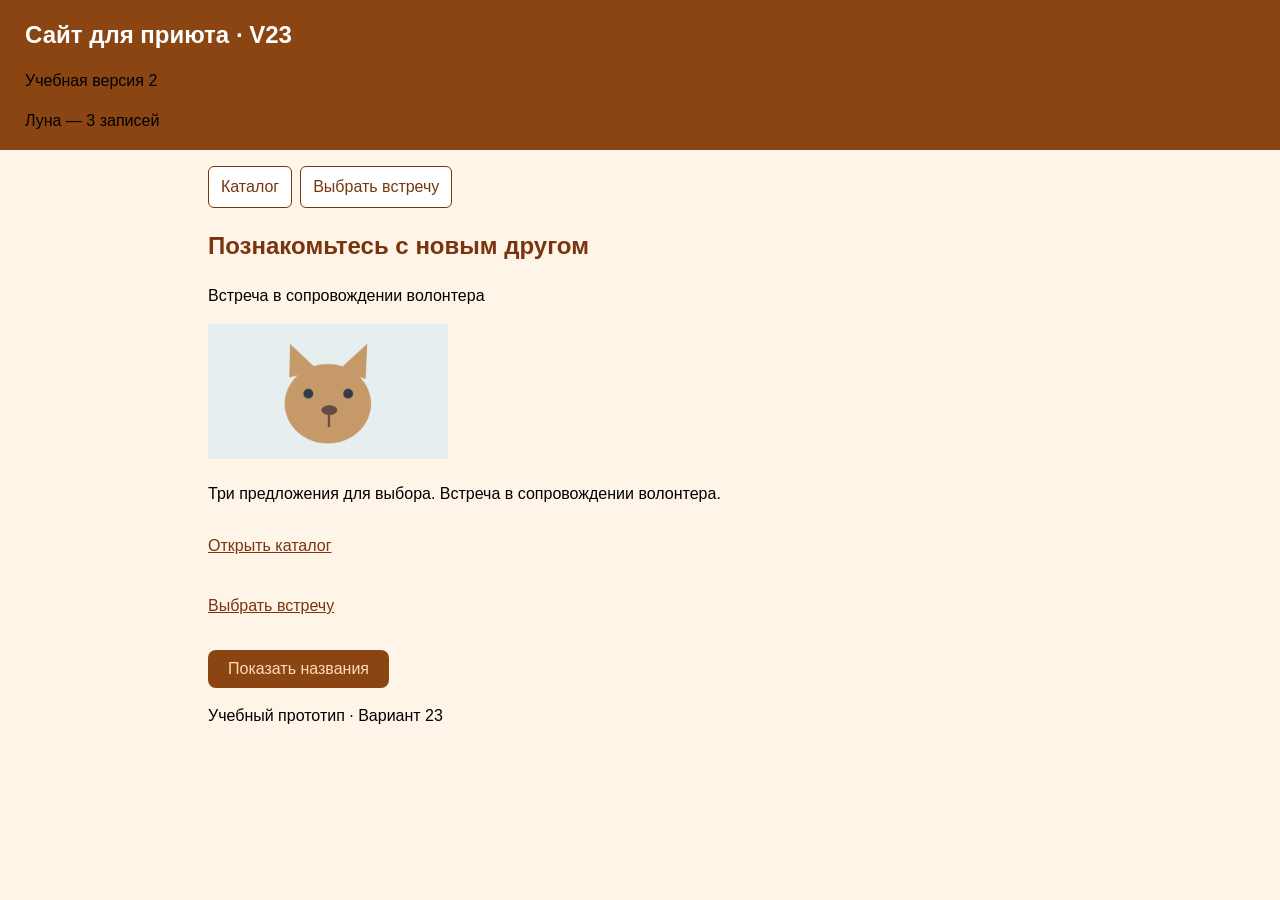
<file: index.html>
﻿<!doctype html>
<html lang="ru">
<head>
    <meta charset="utf-8">
    <meta name="viewport" content="width=device-width, initial-scale=1">
    <meta name="viewport" content="width=device-width, initial-scale=1">
    <title>Друг из приюта · V23</title>
    <link rel="stylesheet" href="style.css">
    <script src="catalog.js" defer></script>
    <link rel="manifest" href="manifest.webmanifest">
    <meta name="theme-color" content="#24547a">
</head>

<body>
    <header class="v">
        <h1>Сайт для приюта · V23</h1>
        <p>Учебная версия 2</p>
        <p id="status" role="status"></p>
    </header>
    <main class="page">
        <nav>
            <a href="index1.html">Каталог</a>
            <a href="index2.html">Выбрать встречу</a>
        </nav>
        <h2>Познакомьтесь с новым другом</h2>
        <p>Встреча в сопровождении волонтера</p>
        <img src="images/item2.png" alt="Кот" width="240">
        <p>Три предложения для выбора. Встреча в сопровождении волонтера.</p>
        <div class="a1">
            <a href="index1.html">Открыть каталог</a>
            <a href="index2.html">Выбрать встречу</a>
        </div>
        <button id="show-names" type="button">Показать названия</button>
        <ul id="names"></ul>
        <!--<button onclick="window.location.href='index1.html'">Перейти в каталог</button>-->
        <!--<button onclick="window.location.href='index2.html'">Выбрать встречу</button>-->

        <footer>
            <p>Учебный прототип · Вариант 23</p>
        </footer>
    </main>
    <script>
        if ("serviceWorker" in navigator) {
        navigator.serviceWorker.register("./sw.js").catch((error) => {
        console.error("Не удалось зарегистрировать service worker:", error);
        });
        }
    </script>
</body>
</html>
</file>
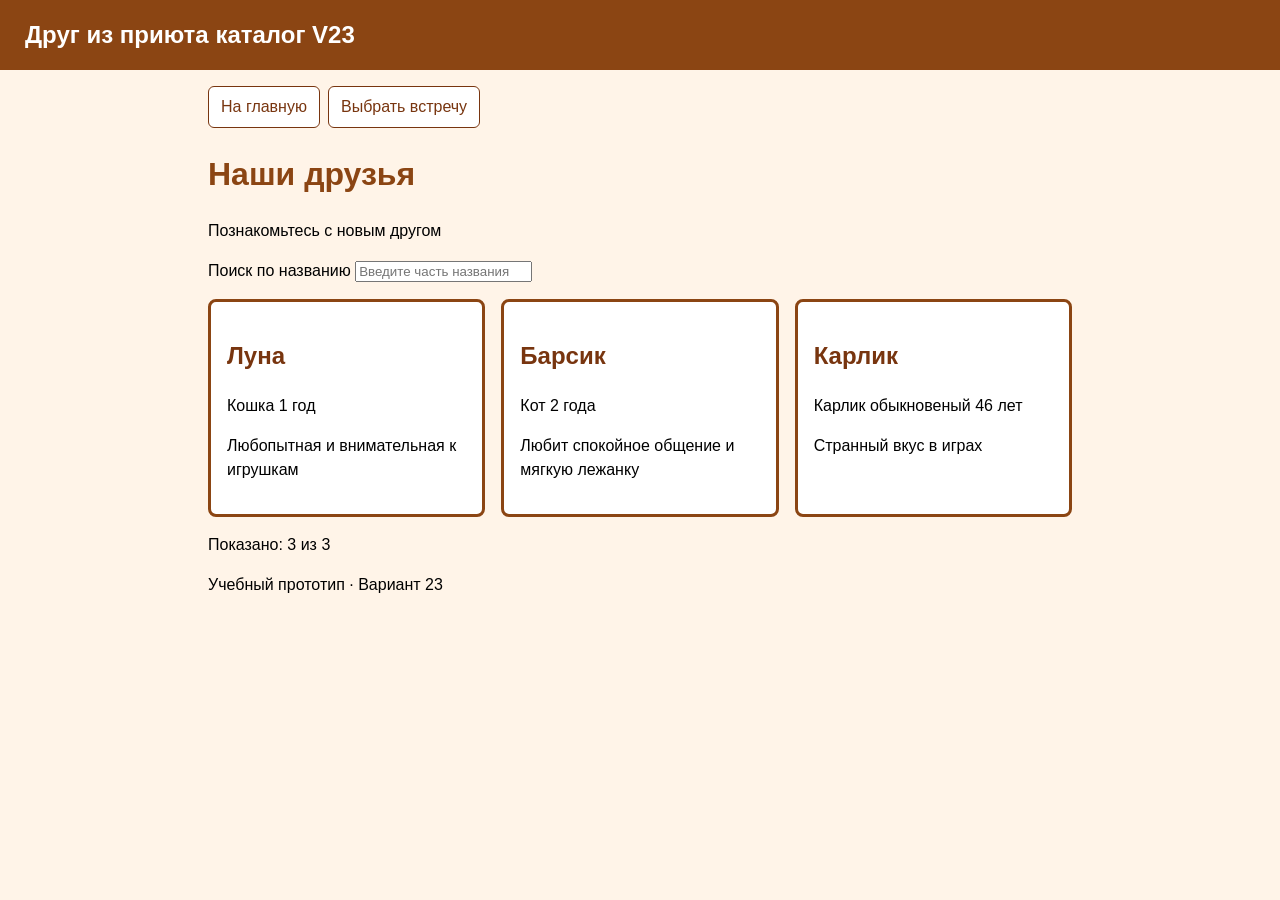
<file: index1.html>
﻿<!doctype html>
<html lang="ru">
<head>
    <meta charset="utf-8">
    <meta name="viewport" content="width=device-width, initial-scale=1">
    <meta name="viewport" content="width=device-width, initial-scale=1">
    <title>Наши друзья</title>
    <link rel="stylesheet" href="style.css">
    <script src="catalog-page.js" defer></script>
    <link rel="manifest" href="manifest.webmanifest">
    <meta name="theme-color" content="#24547a">
</head>
<body>
    <header class="v">
        <h1>Друг из приюта каталог  V23</h1>
    </header>
    <main class="page">

        <nav>
            <a href="index.html">На главную</a>
            <a href="index2.html">Выбрать встречу</a>
        </nav>
        <h1>Наши друзья</h1>
        <p>Познакомьтесь с новым другом</p>

        <p>
            <label for="search">Поиск по названию</label>
            <input id="search" type="search" placeholder="Введите часть названия">
        </p>
        <div id="catalog-list" class="prod"></div>
        <p id="status" role="status"></p>

        <footer>
            <p>Учебный прототип · Вариант 23</p>
        </footer>
    </main>
    <script>
        if ("serviceWorker" in navigator) {
        navigator.serviceWorker.register("./sw.js").catch((error) => {
        console.error("Не удалось зарегистрировать service worker:", error);
        });
        }
    </script>
</body>
</html>
</file>
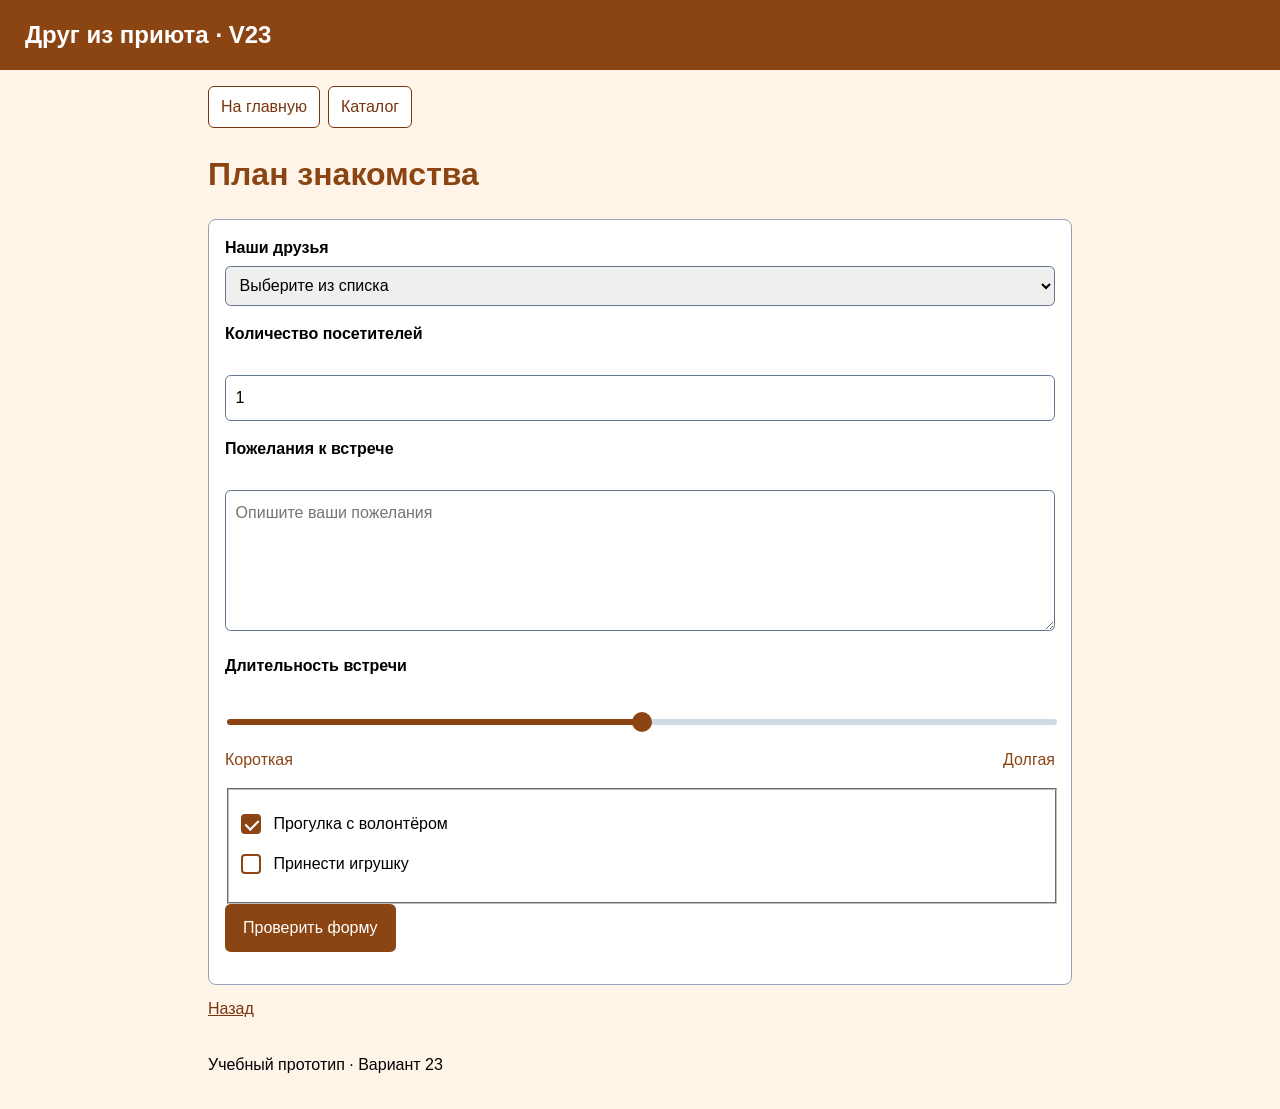
<file: index2.html>
﻿<!doctype html>
<html lang="ru">
<head>
    <meta charset="utf-8">
    <meta name="viewport" content="width=device-width, initial-scale=1">
    <meta name="viewport" content="width=device-width, initial-scale=1">
    <title>План знаомства</title>
    <link rel="stylesheet" href="style.css">
    <script src="conditions.js" defer></script>
    <script src="form1.js" defer></script>
    <link rel="manifest" href="manifest.webmanifest">
    <meta name="theme-color" content="#24547a">
</head>
<body>
    <header class="v">
        <h1>Друг из приюта · V23</h1>
        <p id="status" role="status"></p>
    </header>
    <main class="page">

        <nav>
            <a href="index.html">На главную</a>
            <a href="index1.html">Каталог</a>
        </nav>
        <h1>План знакомства</h1>
        <form class="request-form" method="get" novalidate>
            <p class="form-field">
                <label for="item">Наши друзья</label>
                <select id="item" name="item" required>
                    <option value="">Выберите из списка</option>
                    <option value="fridge">Луна</option>
                    <option value="washer">Барсик</option>
                    <option value="kettle">Карлик</option>
                </select>
            </p>
            <p class="form-field">
                <label for="number-of-people">Количество посетителей</label>
                <br />
                <input type="number" id="quantity" name="number-of-people" min="1" max="6" step="1" value="1" required>
            </p>
            <p class="form-field">
                <label for="a">Пожелания к встрече</label>
                <br />
                <textarea id="a" name="a" rows="5" placeholder="Опишите ваши пожелания"></textarea>
            </p>

            <p class="form-field">
                <label for="c">Длительность встречи</label>
                <br>
                <input type="range" id="c" name="duration" min="1" max="5" value="3" step="1">
                <div class="range-bottom-labels">
                    <span>Короткая</span>
                    <span>Долгая</span>
                </div>
            </p>
            <fieldset>
                <p>
                    <input id="extra1" name="extra1" type="checkbox" value="yes" checked>
                    <label for="extra1">Прогулка с волонтёром</label>
                </p>
                <p>
                    <input id="extra2" name="extra1" type="checkbox" value="yes">
                    <label for="extra2">Принести игрушку</label>
                </p>
            </fieldset>
            <button id="show-names" type="submit">Проверить форму</button>
            <p id="result" role="status" aria-live="polite"></p>
        </form>
        <div class="a1">
            <a href="index.html">Назад</a>
        </div>
        <footer>
            <p>Учебный прототип · Вариант 23</p>
        </footer>


        <script>
            const slider = document.getElementById('c');
            function updateFill() {
            const percent = (slider.value - slider.min) / (slider.max - slider.min) * 100;
            slider.style.background = `linear-gradient(to right, #8B4513 ${percent}%, #cddbe6 ${percent}%)`;
            }
            slider.addEventListener('input', updateFill);
            updateFill();
        </script>
    </main>
    <script>
        if ("serviceWorker" in navigator) {
        navigator.serviceWorker.register("./sw.js").catch((error) => {
        console.error("Не удалось зарегистрировать service worker:", error);
        });
        }
    </script>
</body>
</file>
<file: style.css>
h1 {
    color: #8B4513;
}
body {
    color: #78350F;
    background-color: #FFF4E8;
    font-family: Arial, sans-serif;
    font-size: 1rem;
    line-height: 1.5;
    margin: 0;
    overflow-wrap: anywhere;
}
p {
    
    color: #000000;
}
button {
    background-color: #8B4513;
    color: #FFDAB9;
    border: none;
    padding: 10px 20px;
    border-radius: 8px;
    font-size: 16px;
    cursor: pointer;
}

button:hover {
    background-color: #6b3410;
}
input[type="number"] {
    width: 45%;
    border: 2px solid #d9b38c;
}
textarea {
    width: 45%;
    border: 2px solid #d9b38c;
}
input[type="range"] {
    -webkit-appearance: none;
    appearance: none;
    width: 45%;
    height: 6px;
    border-radius: 4px;
    background: #FFFFE0;
    outline: none;
    cursor: pointer;
}
input[type="range"]::-webkit-slider-runnable-track {
    background: transparent;
    height: 6px;
}
input[type="range"]::-webkit-slider-thumb {
    -webkit-appearance: none;
    appearance: none;
    width: 20px;
    height: 20px;
    border-radius: 50%;
    background: #8B4513;
    cursor: pointer;
    margin-top: -7px;
}
input[type="range"]::-moz-range-track {
    background: #FFFFE0;
    height: 6px;
    border-radius: 4px;
 }
input[type="range"]::-moz-range-progress {
    background: #8B4513;
    height: 6px;
    border-radius: 4px;
}
input[type="range"]::-moz-range-thumb {
    width: 20px;
    height: 20px;
    border-radius: 50%;
    background: #8B4513;
    border: none;
 }
.range-bottom-labels {
    display: flex;
    justify-content: space-between;
    width: 100%;
    margin-top: 8px;
    color: #8B4513;
}
img {
    max-width: 100%;
    height: auto;
}
nav {
    display: flex;
    flex-wrap: wrap;
    gap: 12px;
    margin-bottom: 20px;
    
}
nav a {
    display: block;
    padding: 8px 12px;
    color: inherit;
    border: 1px solid currentColor;
    border-radius: 6px;
    text-decoration: none;
    background-color: #FFFFFF;
    max-width: 100%;

 }
nav a:hover,
nav a:focus-visible {
    text-decoration: underline;
}
fieldset {
    width: 100%
}
* {
    box-sizing: border-box;   
}
main.page {
    width: 92%;
    max-width: 56rem;
    margin: 0 auto;
    padding: 1rem;
}
.card {
    border: 3px solid #8B4513;
    padding: 1rem;
    margin-bottom: 1rem;
    background-color: #FFFFFF;
    border-radius: 0.5rem;
    
}
.card img {
    display: block;
    width: 100%;
    max-width: 18rem;
}
.request-form {
    background-color: #FFFFFF;
    border: 1px solid #94A3B8;
    border-radius: 0.5rem;
    padding: 1rem;
}
.form-field {
    margin: 0 0 1rem;
}
.form-field > label {
    display: block;
    margin-bottom: 0.35rem;
    font-weight: bold;
}

.request-form input,
.request-form select,
.request-form textarea,
.request-form button {
    font: inherit;
}
.request-form select,
.request-form input[type="number"],
.request-form textarea {
    width: 100%;
    padding: 0.6rem;
    border: 1px solid #64748B;
    border-radius: 0.35rem;
}

.request-form input[type="range"] {
    width: 100%;
}

.request-form textarea {
    resize: vertical;
}
.request-form button {
    padding: 0.65rem 1rem;
    border: 2px solid #8B4513;
    border-radius: 0.35rem;
    background-color: #8B4513;
    color: #FFFFFF;
}
a:focus-visible,
input:focus-visible,
select:focus-visible,
textarea:focus-visible,
button:focus-visible {
    outline: 3px solid #C2410C;
    outline-offset: 3px;
}
.v {
    background-color: #8B4513;
    padding: 1px 25px;
}
.v h1 {
    color: #ffffff;
    font-size: 24px;
}
.t1 {
    background-color: #8B4513;
    padding: 0px 10px;
    border-radius: 6px;
}
.t1 p {
    color: #ffffff;
}
.t2 {
    background-color: #FEF3C7;
    padding: 0px 10px;
    border-radius: 6px;
}
.t2 p {
    color: #78350F;
}
.a1 {
    display: flex;
    flex-direction: column;
    flex-wrap: nowrap;
    gap: 12px;
    margin-bottom: 20px;
}
.a1 a {
    display: block;
    padding: 12px 0px;
    color: inherit;   
}
input[type="checkbox"] {
    -webkit-appearance: none;
    appearance: none;
    width: 20px;
    height: 20px;
    border: 2px solid #8B4513;
    border-radius: 4px;
    background-color: #FFFFFF;
    cursor: pointer;
    vertical-align: middle;
    margin: 0 8px 0 0;
    position: relative;
    display: inline-block;
    flex-shrink: 0;
}
input[type="checkbox"]:checked {
    background-color: #8B4513;
    border-color: #8B4513;
}
input[type="checkbox"]:checked::after {
    content: "";
    position: absolute;
    left: 5px;
    top: 1px;
    width: 6px;
    height: 11px;
    border: solid #FFFFFF;
    border-width: 0 2px 2px 0;
    transform: rotate(45deg);
}
.prod {
    display: flex;
    flex-wrap: wrap;
    gap: 1rem;
}
.prod > .card {
    flex: 1 1 16rem;
    min-width: 0;
    margin-bottom: 0;
}
nav {
    display: flex;
    flex-wrap: wrap;
    gap: 0.5rem;
}

@media (max-width: 600px) {
    main.page {
        padding: 0.75rem;
    }

    .prod > .card {
        flex-basis: 100%;
    }
}
.request-form select,
.request-form input[type="number"],
.request-form textarea {
    width: 100%;
    min-width: 0;
    max-width: 100%;
}
</file>
